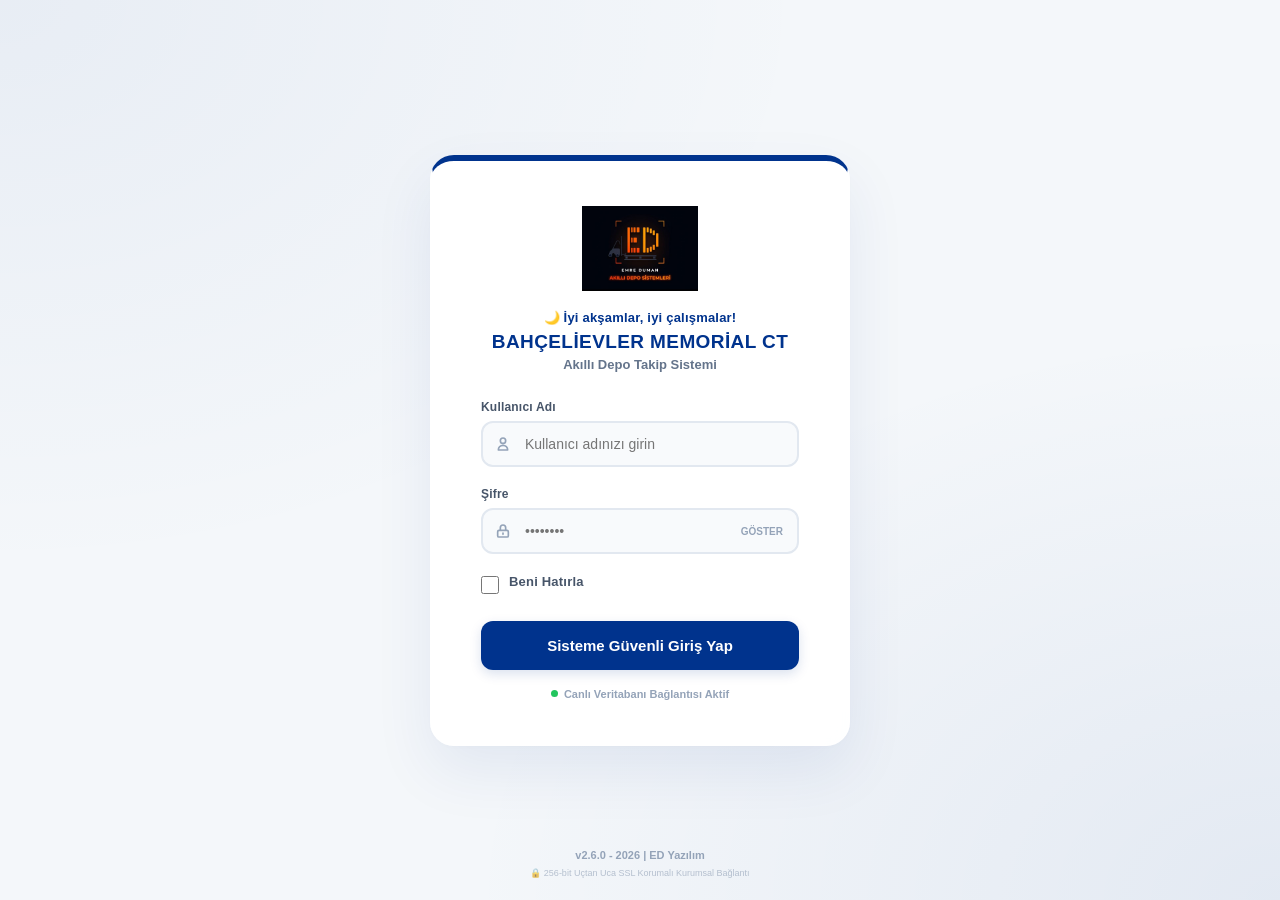
<file: login.html>
<!DOCTYPE html>
<html lang="tr">
<head>
    <meta charset="UTF-8">
    <meta name="viewport" content="width=device-width, initial-scale=1.0">
    <title>Giriş - Bahçelievler Memorial CT</title>
    <style>
        /* --- CORE DESIGN RESET & SYSTEM --- */
        * { box-sizing: border-box; margin: 0; padding: 0; font-family: 'Segoe UI', -apple-system, BlinkMacSystemFont, Roboto, sans-serif; }
        
        body { 
            background: #f4f7fa;
            background-image: 
                radial-gradient(at 0% 0%, rgba(0, 51, 141, 0.05) 0, transparent 45%), 
                radial-gradient(at 100% 100%, rgba(0, 51, 141, 0.07) 0, transparent 45%);
            height: 100vh; 
            display: flex; 
            flex-direction: column;
            justify-content: center; 
            align-items: center; 
            overflow: hidden;
        }

        /* --- HIGH-END ANIMATIONS --- */
        @keyframes cardEntrance {
            from { opacity: 0; transform: scale(0.98) translateY(12px); }
            to { opacity: 1; transform: scale(1) translateY(0); }
        }
        @keyframes shakeError {
            0%, 100% { transform: translateX(0); }
            20%, 60% { transform: translateX(-6px); }
            40%, 80% { transform: translateX(6px); }
        }
        @keyframes spinLoading {
            to { transform: rotate(360deg); }
        }

        /* --- PREMIUM LOGIN CARD (GLASSMORPHISM) --- */
        .login-card { 
            background: rgba(255, 255, 255, 0.95); 
            backdrop-filter: blur(8px);
            -webkit-backdrop-filter: blur(8px);
            padding: 45px 50px; 
            border-radius: 24px; 
            box-shadow: 0 25px 60px rgba(0, 51, 141, 0.08), 0 2px 8px rgba(0, 51, 141, 0.02); 
            width: 100%; 
            max-width: 420px; 
            border: 1px solid rgba(255, 255, 255, 0.7);
            border-top: 6px solid #00338d; 
            text-align: center; 
            animation: cardEntrance 0.6s cubic-bezier(0.16, 1, 0.3, 1);
            position: relative;
            z-index: 2;
        }
        
        .login-card.shake {
            animation: shakeError 0.4s ease-in-out;
        }

        /* --- BRANDING AREA --- */
        .logo-area { margin-bottom: 28px; }
        .login-logo { max-height: 85px; width: auto; object-fit: contain; margin-bottom: 15px; }
        
        .welcome-msg { font-size: 13px; color: #00338d; font-weight: 700; margin-bottom: 6px; letter-spacing: 0.2px; }
        .logo-area h2 { color: #00338d; font-size: 19px; font-weight: 800; letter-spacing: 0.4px; margin-bottom: 4px; text-transform: uppercase; }
        .logo-area p { color: #64748b; font-size: 13px; font-weight: 600; }

        /* --- INPUT STRUCTURE WITH INTEGRATED ICONS --- */
        .form-group { margin-bottom: 20px; text-align: left; position: relative; }
        label { display: block; margin-bottom: 7px; font-weight: 700; font-size: 12px; color: #475569; letter-spacing: 0.2px; }
        
        .input-wrapper { position: relative; display: flex; align-items: center; }
        
        .input-icon {
            position: absolute; left: 14px; color: #94a3b8; width: 16px; height: 16px;
            pointer-events: none; transition: color 0.2s ease;
        }

        input { 
            width: 100%; padding: 13px 16px 13px 42px; border: 2px solid #e2e8f0; border-radius: 12px; 
            font-size: 14px; outline: none; transition: all 0.2s cubic-bezier(0.16, 1, 0.3, 1); background: #f8fafc;
            color: #1e293b;
        }
        input:focus { border-color: #00338d; background: #ffffff; box-shadow: 0 0 0 4px rgba(0, 51, 141, 0.08); }
        input:focus + .input-icon { color: #00338d; }

        .toggle-password { 
            position: absolute; right: 16px; top: 50%; transform: translateY(-50%); background: none; border: none; 
            cursor: pointer; color: #94a3b8; font-weight: 700; font-size: 10px; outline: none; 
            transition: color 0.15s; z-index: 3;
        }
        .toggle-password:hover { color: #00338d; }

        #capsWarn { color: #f59e0b; font-size: 10px; font-weight: 800; display: none; margin-top: 6px; }

        .remember-me-container { display: flex; align-items: center; gap: 10px; margin-bottom: 25px; }
        .remember-me-container input { width: 18px; height: 18px; cursor: pointer; accent-color: #00338d; }
        .remember-me-container label { font-size: 13px; color: #475569; cursor: pointer; user-select: none; font-weight: 600; }

        /* --- ENTERPRISE BUTTON & SPINNER --- */
        .btn-login { 
            width: 100%; padding: 16px; background: #00338d; color: #ffffff; border: none; 
            border-radius: 12px; font-weight: 800; font-size: 15px; cursor: pointer; 
            transition: all 0.25s ease; box-shadow: 0 4px 12px rgba(0, 51, 141, 0.15); 
            display: flex; align-items: center; justify-content: center; gap: 10px;
        }
        .btn-login:hover { background: #00225c; transform: translateY(-1px); box-shadow: 0 6px 18px rgba(0, 51, 141, 0.22); }
        .btn-login:disabled { background: #64748b; cursor: not-allowed; transform: none; box-shadow: none; }

        .spinner {
            width: 16px; height: 16px; border: 2px solid rgba(255,255,255,0.3); border-top-color: #ffffff;
            border-radius: 50%; display: none; animation: spinLoading 0.6s linear infinite;
        }

        .system-status { margin-top: 18px; font-size: 11px; color: #94a3b8; font-weight: 600; display: flex; align-items: center; justify-content: center; gap: 6px; }
        .status-dot { width: 7px; height: 7px; background: #22c55e; border-radius: 50%; animation: statusPulse 2s infinite; }
        @keyframes statusPulse { 0%, 100% { opacity: 1; transform: scale(1); } 50% { opacity: 0.4; transform: scale(0.92); } }

        .error-msg { color: #dc3545; font-size: 12px; margin-top: 12px; font-weight: 700; display: none; }

        footer { position: absolute; bottom: 20px; text-align: center; width: 100%; color: #94a3b8; font-size: 11px; font-weight: 600; line-height: 1.5; }
    </style>
</head>
<body>

<div class="login-card" id="cardContainer">
    <div class="logo-area">
        <img src="akilli_depo_logo.jpeg.jpeg" alt="Logo" class="login-logo">
        <div id="welcomeText" class="welcome-msg">Sistem Yükleniyor...</div>
        <h2>BAHÇELİEVLER MEMORİAL CT</h2>
        <p>Akıllı Depo Takip Sistemi</p>
    </div>
    <form id="loginForm">
        <div class="form-group">
            <label>Kullanıcı Adı</label>
            <div class="input-wrapper">
                <svg class="input-icon" fill="none" stroke="currentColor" viewBox="0 0 24 24" xmlns="http://www.w3.org/2000/svg"><path stroke-linecap="round" stroke-linejoin="round" stroke-width="2.5" d="M16 7a4 4 0 11-8 0 4 4 0 018 0zM12 14a7 7 0 00-7 7h14a7 7 0 00-7-7z"></path></svg>
                <input type="text" id="username" placeholder="Kullanıcı adınızı girin" required autocomplete="username">
            </div>
        </div>
        <div class="form-group">
            <label>Şifre</label>
            <div class="input-wrapper">
                <svg class="input-icon" fill="none" stroke="currentColor" viewBox="0 0 24 24" xmlns="http://www.w3.org/2000/svg"><path stroke-linecap="round" stroke-linejoin="round" stroke-width="2.5" d="M12 15v2m-6 4h12a2 2 0 002-2v-6a2 2 0 00-2-2H6a2 2 0 00-2 2v6a2 2 0 002 2zm10-10V7a4 4 0 00-8 0v4h8z"></path></svg>
                <input type="password" id="password" placeholder="••••••••" required autocomplete="current-password">
                <button type="button" class="toggle-password" onclick="togglePass()">GÖSTER</button>
            </div>
            <div id="capsWarn">⚠️ Caps Lock Açık!</div>
        </div>
        
        <div class="remember-me-container">
            <input type="checkbox" id="rememberMe">
            <label for="rememberMe">Beni Hatırla</label>
        </div>
        
        <button type="submit" class="btn-login" id="loginBtn">
            <span class="spinner" id="loginSpinner"></span>
            <span id="btnText">Sisteme Güvenli Giriş Yap</span>
        </button>
        
        <div class="system-status">
            <span class="status-dot"></span> Canlı Veritabanı Bağlantısı Aktif
        </div>
        <div id="errorMsg" class="error-msg">⚠️ Giriş bilgileri hatalı, lütfen kontrol edin!</div>
    </form>
</div>

<footer>
    v2.6.0 - 2026 | ED Yazılım<br>
    <span style="font-size: 9px; opacity: 0.65; font-weight: normal;">🔒 256-bit Uçtan Uca SSL Korumalı Kurumsal Bağlantı</span>
</footer>

<script>
    // Profesyonel Saat Karşılaması
    const hour = new Date().getHours();
    const welcomeText = document.getElementById('welcomeText');
    if (hour >= 6 && hour < 12) welcomeText.innerText = "☀️ Günaydın, iyi mesailer!";
    else if (hour >= 12 && hour < 18) welcomeText.innerText = "🌤️ İyi günler, kolay gelsin!";
    else welcomeText.innerText = "🌙 İyi akşamlar, iyi çalışmalar!";

    // Caps Lock Filtresi
    const passInput = document.getElementById('password');
    const capsWarn = document.getElementById('capsWarn');
    passInput.addEventListener('keyup', (e) => {
        if (e.getModifierState('CapsLock')) capsWarn.style.display = 'block';
        else capsWarn.style.display = 'none';
    });

    // Şifre Gösterim Geçişi
    function togglePass() {
        const p = document.getElementById('password');
        const btn = event.target;
        if(p.type === 'password') {
            p.type = 'text';
            btn.textContent = 'GİZLE';
        } else {
            p.type = 'password';
            btn.textContent = 'GÖSTER';
        }
    }

    // Beni Hatırla Hafızası
    document.addEventListener("DOMContentLoaded", function() {
        const savedUser = localStorage.getItem('rememberedUsername');
        if (savedUser) {
            document.getElementById('username').value = savedUser;
            document.getElementById('rememberMe').checked = true;
        }
    });

    // Giriş Validasyonu ve Rol Atama Matrisi
    document.getElementById('loginForm').addEventListener('submit', function(e) {
        e.preventDefault();
        const btn = document.getElementById('loginBtn');
        const spinner = document.getElementById('loginSpinner');
        const btnText = document.getElementById('btnText');
        const card = document.getElementById('cardContainer');
        const errorMsg = document.getElementById('errorMsg');

        errorMsg.style.display = 'none';
        btn.disabled = true;
        spinner.style.display = 'block';
        btnText.textContent = "Doğrulanıyor...";

        let userInput = document.getElementById('username').value.trim().toLowerCase();
        let user = userInput.replace(/ı/g, 'i').replace(/ğ/g, 'g').replace(/ü/g, 'u').replace(/ş/g, 's').replace(/ö/g, 'o').replace(/ç/g, 'c');
        const pass = document.getElementById('password').value;
        const rememberMeChecked = document.getElementById('rememberMe').checked;

        let role = "";
        if ((user === "yonetici" || userInput === "yönetici") && pass === "2605") role = "YÖNETİCİ";
        else if (user === "garson" && pass === "2222") role = "GARSON";
        else if ((user === "uretim" || userInput === "üretim") && pass === "3333") role = "ÜRETİM";
        else if (user === "depo" && pass === "1111") role = "DEPO";

        setTimeout(() => {
            if (role) {
                if (rememberMeChecked) {
                    localStorage.setItem('rememberedUsername', document.getElementById('username').value.trim());
                } else {
                    localStorage.removeItem('rememberedUsername');
                }
                localStorage.setItem('isLoggedIn', 'true');
                localStorage.setItem('userRole', role);
                window.location.replace('index.html');
            } else {
                // Shake (Sallanma) Hata Efekti Tetikleme
                btn.disabled = false;
                spinner.style.display = 'none';
                btnText.textContent = "Sisteme Güvenli Giriş Yap";
                errorMsg.style.display = 'block';
                
                card.classList.add('shake');
                setTimeout(() => { card.classList.remove('shake'); }, 400);
            }
        }, 750);
    });
</script>
</body>
</html>
</file>
